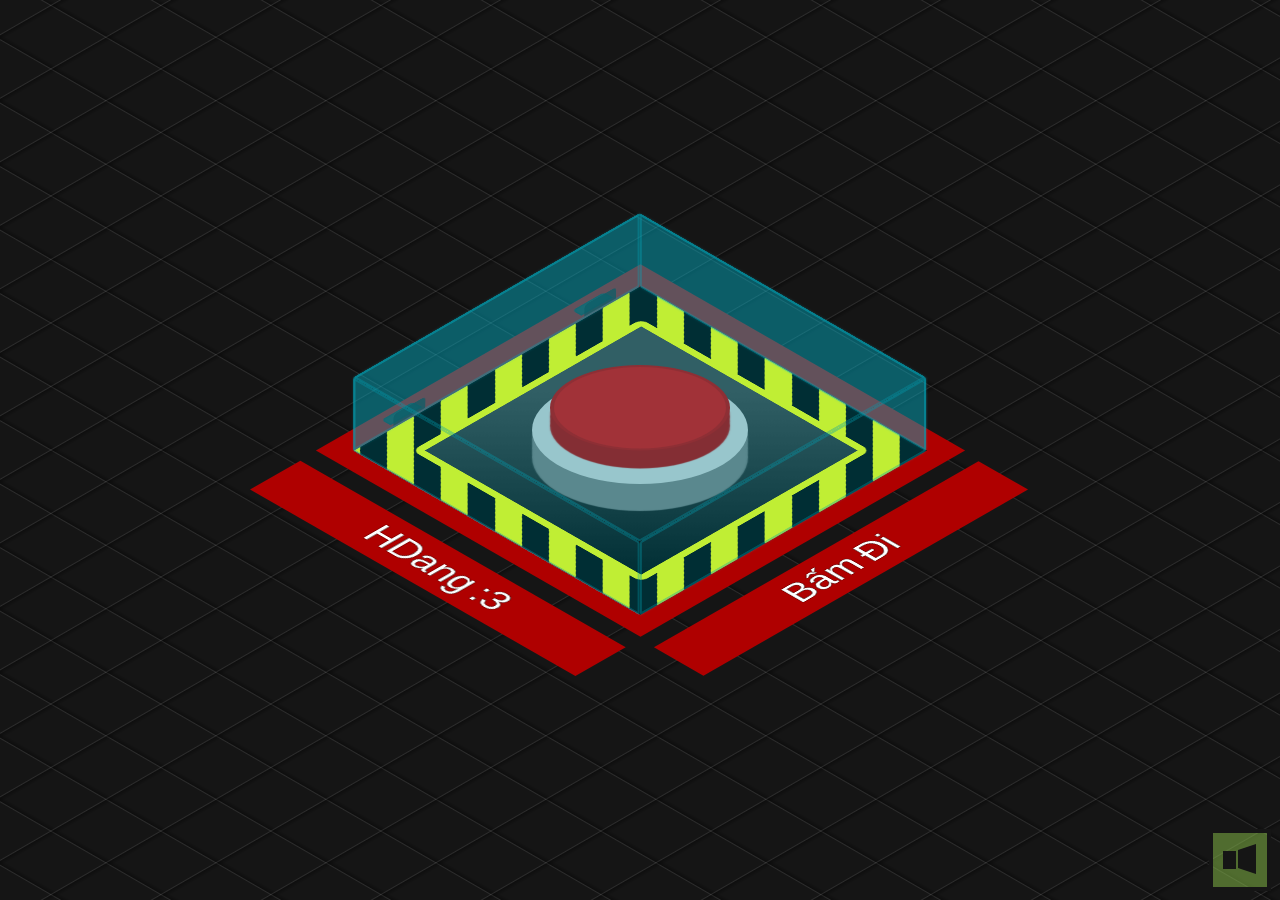
<file: index.html>
<!DOCTYPE html>
<html lang="vi">
<head>
    <meta charset="UTF-8">
    <meta http-equiv="X-UA-Compatible" content="IE=edge">
    <meta name="viewport" content="width=device-width, initial-scale=1.0">
    <title>Ngớ Ngẩn</title>
    <link rel="stylesheet" href="main.css">
    <link rel="shortcut icon" href="./icon.png" type="image/x-icon">
</head>
<body>
    <div class="grid"></div>

    <div class="warning"></div>

    <div class="base">
        <button id="activate">
            <span></span>
        </button>
    </div>

    <div class="box opened" id="cover">
        <div></div>
        <div></div>
        <div></div>
        <div></div>
        <div></div>
        <div></div>
        <span></span><span></span>
    </div>

    <div class="hinges"></div>

    <div class="text">
        Bấm&thinsp;Đi 
    </div>
    
    <div id="panel2">
        <div id="msg">Lỗi hệ thống vui lòng chọn lại</div>
        <span id="again">Chọn lại mauuu</span>
    </div>


    <div id="panel">
        <div id="msg">Chọn mau</div>
        <div id="time">9</div>
        <span id="abort"><a href="index2.html">Có</a></span>
        <span id="no">Khong</span>
        <span id="detonate">Óc Chó</span>
    </div>

    <div id="turn-off"></div>
    <div id="closing"></div>

    <div id="restart"><button id="reload"></button></div>

    <div id="mute"></div>

    <audio id="alarm">
        <source src="https://josetxu.com/demos/sounds/self-destruct-alarm-count.mp3" type="audio/mpeg">
    </audio>
    
    <script src="main.js"></script>

</body>
</html>
</file>
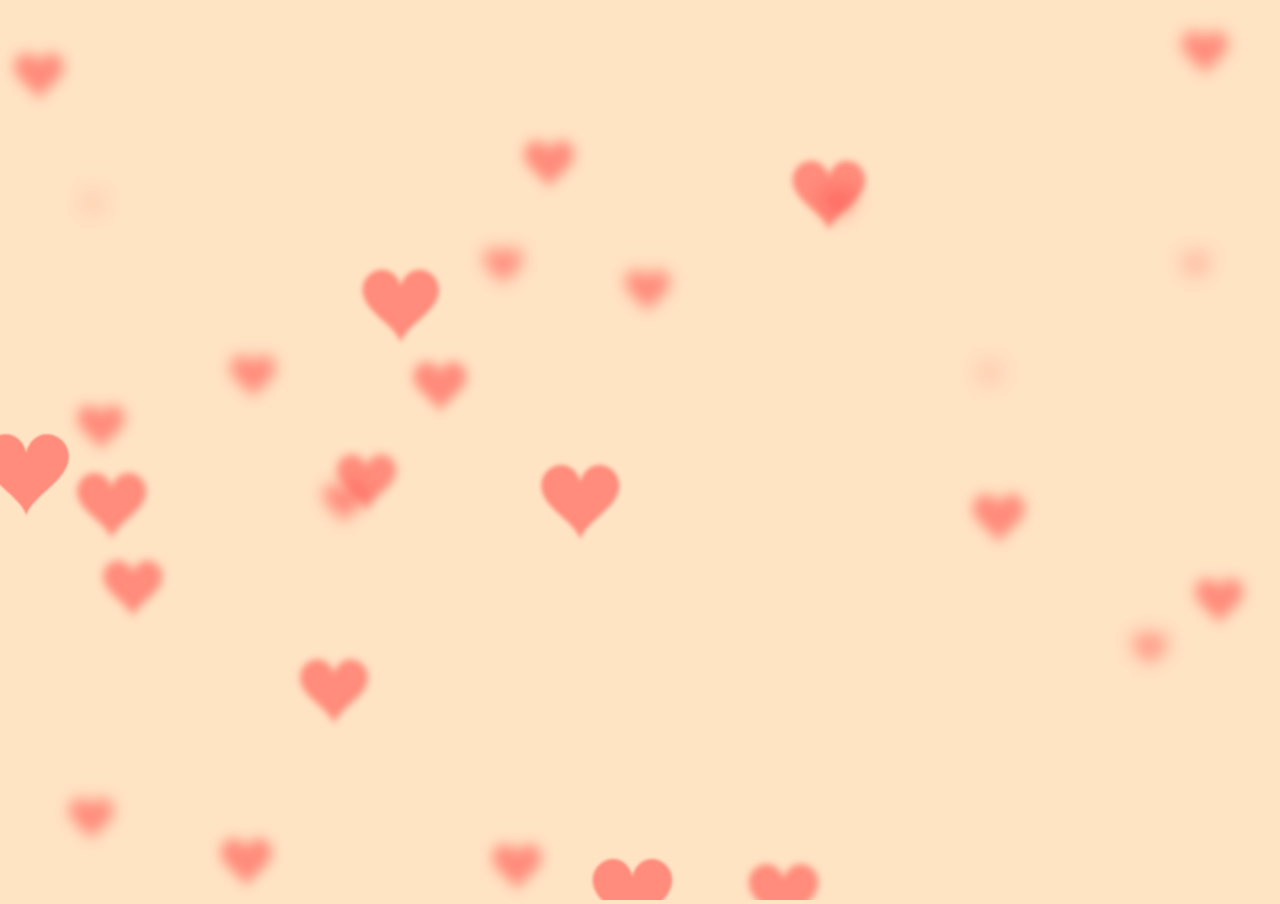
<file: index2.html>
<!DOCTYPE html>
<html lang="vi">
<head>
    <meta charset="UTF-8">
    <meta http-equiv="X-UA-Compatible" content="IE=edge">
    <meta name="viewport" content="width=device-width, initial-scale=1.0">
    <title>Ngớ Ngẩn</title>
    <link rel="stylesheet" href="main2.css">
    <link rel="shortcut icon" href="./icon.png" type="image/x-icon">
</head>
<body>
    <canvas></canvas>
    
    <h1 aria-label="Sarah Fossheim">
      <span aria-hidden="true">
        <span style="--index: 1s">:3</span>
      </span>  
        <span aria-hidden="true" class="spacing"  style="--index: 1.1"></span>
      <span aria-hidden="true">
        <span style="--index: 1.2s">B</span>
        <span style="--index: 1.3s">i</span>
        <span style="--index: 1.4s">e</span>
        <span style="--index: 1.5s">t</span>
      </span>  
        <span aria-hidden="true" class="spacing"  style="--index: 1.6"></span>
      <span aria-hidden="true">
        <span style="--index: 1.7s">N</span>
        <span style="--index: 1.8s">g</span>
        <span style="--index: 1.9s">a</span>
        <span style="--index: 1.9s">y</span>
      </span>  
        <span aria-hidden="true" class="spacing"  style="--index: 2"> </span>
      <span aria-hidden="true">
        <span style="--index: 2.1s">M</span>
        <span style="--index: 2.2s">à</span>
        <span style="--index: 2.3s">a</span>
      </span>
    
      <audio src="music.mp3" autoplay controls hidden>
      </audio>
    
    
    <script src="main2.js"></script>
</body>
</html>
</file>
<file: main.css>
body {
	margin: 0;
	padding: 0;
	width: 100vw;
	height: 100vh;
	display: flex;
	justify-content: center;
	align-items: center;
	overflow: hidden;
	background-color: #151515;
}

.base {
	background: #cacaca;
	width: 20vmin;
	border-radius: 27vmin;
	box-shadow: 0 6vmin 0.15vmin 0vmin #777, 0 4vmin 0.15vmin 0vmin #777, 0 2vmin 0.15vmin 0vmin #777;
	padding: 0vmin 2vmin 2vmin 2vmin;
	z-index: 1;
	transform: rotateX(60deg) rotateZ(0deg);
	margin-top: -4.5vmin;
	height: 22vmin;
}

button#activate {
	background: #d60505;
	border: 0;
	width: 20vmin;
	height: 19vmin;
	border-radius: 100%;
	position: relative;
	cursor: pointer;
	outline: none;
	z-index: 2;
	box-shadow: 0 4vmin 0.15vmin 0vmin #af0000, 0 2vmin 0.15vmin 0vmin #af0000;
	top: -2.5vmin;
	border: 0.5vmin solid #af0000a1;
	transition: all 0.25s ease 0s;
}

button#activate:hover {
	box-shadow: 0 3vmin 0.15vmin 0vmin #af0000, 0 1vmin 0.15vmin 0vmin #af0000;
	top: -1.5vmin;
	transition: all 0.5s ease 0s;
}
button#activate:active, button#activate.pushed {
	box-shadow: 0 1vmin 0.15vmin 0vmin #af0000, 0 1vmin 0.15vmin 0vmin #af0000;
	top: 0.5vmin;
	transition: all 0.25s ease 0s;
}
button#activate.pushed {
	box-shadow: 0 0 20px 10px #ff3c3c, 0 0 100px 50px #ff2828;
	background: #ff0000;
	border-bottom: 3px solid #00000020;
}


.box {
	transform: rotateX(-35deg) rotateY(45deg) rotateZ(0deg) rotate3d(1, 0, 0, 90deg);
	transform-origin: center top;
	transform-style: preserve-3d;
	width: 45vmin;
	position: absolute;
	z-index: 5;
	margin-top: 27vmin;
	transition: transform 1s ease 0s;
	cursor: pointer;
	height: 45vmin;
	margin-left: -32vmin;
}

.box.opened {
  transform: rotateX(-35deg) rotateY(45deg) rotateZ(0deg) rotate3d(1, 0, 0, 180deg);
}

.box div {
	position: absolute;
	width: 45vmin;
	height: 45vmin;
	background: #00bcd47d;
	opacity: 0.5;
	border: 3px solid #00a4b9;
	border-radius: 3px;
	box-sizing: border-box;
	box-shadow: 0 0 3px 0 #00bcd48a;
}

.box > div:nth-child(1) {
	opacity: 0;
}
.box > div:nth-child(2) {
	transform: rotateX(90deg) translate3d(0px, 5vmin, 5vmin);
	height: 10vmin;
}
.box > div:nth-child(3) {
	transform: rotateX(0deg) translate3d(0, 0, 10vmin);
}
.box > div:nth-child(4) {
	transform: rotateX(270deg) translate3d(0px, -5vmin, 40vmin);
	height: 10vmin;
}
.box > div:nth-child(5) {
	transform: rotateY(90deg) translate3d(-5vmin, 0, 40vmin);
	width: 10vmin;
}
.box > div:nth-child(6) {
	transform: rotateY(-90deg) translate3d(5vmin, 0vmin, 5vmin);
	width: 10vmin;
}




.grid {
	background:repeating-linear-gradient(150deg, rgba(255,255,255,0) 0, rgba(255,255,255,0) 49px, rgb(255 255 255 / 10%) 50px ,rgb(0 0 0 / 30%) 51px , rgba(255,255,255,0) 55px ), repeating-linear-gradient(30deg, rgba(255,255,255,0) 0, rgba(255,255,255,0) 49px, rgb(255 255 255 / 10%) 50px ,rgb(0 0 0 / 30%) 51px , rgba(255,255,255,0) 55px );
	position: fixed;
	width: 200vw;
	height: 150vh;
}


.warning {
	position: absolute;
	z-index: 0;
	width: 45vmin;
	height: 45vmin;
	background: repeating-linear-gradient(-45deg, black, black 3vmin, yellow 3vmin, yellow 6vmin);
	transform: rotateX(-35deg) rotateY(45deg) rotateZ(0deg) rotate3d(1, 0, 0, 90deg);
	box-shadow: 0 0 0 3vmin #af0000;
}

.warning:before {
	content: "";
	width: 80%;
	height: 80%;
	background: linear-gradient(45deg, #000000 0%, #414141 74%);
	float: left;
	margin-top: 10%;
	margin-left: 10%;
	border: 1vmin solid yellow;
	border-radius: 1vmin;
	box-sizing: border-box;
}

.warning:after {
	content: "HDang\2009 :3 ";
	color: white;
	transform: rotate(90deg);
	float: left;
	background: #af0000;
	position: absolute;
	bottom: 18.5vmin;
	left: -35vmin;
	font-size: 5vmin;
	font-family: Arial, Helvetica, serif;
	width: 49vmin;
	text-align: center;
	padding: 1vmin;
	text-shadow: 0 0 1px #000, 0 0 1px #000, 0 0 1px #000;
}





.hinges {
  position: absolute;
	z-index: 3;
	transform: rotateX(-35deg) rotateY(45deg) rotateZ(0deg) rotate3d(1, 0, 0, 90deg);
}


.hinges:before, .hinges:after {
	content: "";
	background: #2b2b2b;
	width: 5vmin;
	height: 1.5vmin;
	position: absolute;
	margin-top: -24.5vmin;
	z-index: 5;
	border: 2px solid #00000010;
	border-radius: 5px 5px 0 0;
	box-sizing: border-box;
	margin-left: -16.25vmin;
}
.hinges:after {
  margin-left: 13.75vmin;
  margin-top: -24.5vmin;
}


.box > span:before, .box > span:after {
	content: "";
	width: 5vmin;
	height: 1.5vmin;
	background: #103e4480;
	position: absolute;
	margin-left: 6vmin;
	border-radius: 0 0 5px 5px;
}
.box > span:after  {
  margin-left: 36vmin;
}

.box > span {
  transform: rotateX(89deg) translate(0.3vmin, 0.3vmin);
  position: absolute;
}





.text {
	position: absolute;
	margin-top: 55vmin;
	color: white;
	font-family: Arial, Helvetica, serif;
	font-size: 5vmin;
	text-shadow: 0 0 1px #000, 0 0 1px #000, 0 0 1px #000;
	perspective-origin: left;
	background: #af0000;
	padding: 1vmin;
	transform: rotateX(-35deg) rotateY(45deg) rotateZ(0deg) rotate3d(1, 0, 0, 90deg) translate(33.5vmin, -2vmin);
	text-align: center;
	width: 49vmin;
	
}

div#panel:before {
	content: "Có yeu hdang không";
	top: 3vmin;
	position: relative;
	font-size: 8vmin;
	width: 100vw;
	left: 0;
	z-index: 6;
	text-shadow: 0 0 1px #fff, 0 0 3px #fff;
	border-bottom: 1vmin dotted #fff;
}

#panel {
	position: absolute;
	background: #ff0000d0;
	color: #ffffff;
	font-family: Arial, Helvetica, serif;
	width: 90vmin;
	box-sizing: border-box;
	font-size: 3.25vmin;
	padding: 1vmin 2vmin;
	height: 60vmin;
	box-shadow: 0 0 0 100vmin #ff000060, 0 0 0 5vmin #ff000060;
	z-index: 5;
	display: none;
	text-align: center;
	text-shadow: 0 0 1px #fff, 0 0 3px #fff, 0 0 5px #fff;
	animation: warning-ligth 1s 0s infinite;
}

#panel.show {
	display: block !important;
}

#panel2 {
    position: absolute;
	background: #ff0000d0;
	color: #ffffff;
	font-family: Arial, Helvetica, serif;
	width: 90vmin;
	box-sizing: border-box;
	font-size: 3.25vmin;
	padding: 1vmin 2vmin;
	height: 60vmin;
	box-shadow: 0 0 0 100vmin #ff000060, 0 0 0 5vmin #ff000060;
	z-index: 5;
	display: none;
	text-align: center;
	text-shadow: 0 0 1px #fff, 0 0 3px #fff, 0 0 5px #fff;
	animation: warning-ligth 1s 0s infinite;
}

#panel2.show {
    display: block !important;
}

div#panel2::before {
    content: "Thông Báo";
	top: 3vmin;
	position: relative;
	font-size: 10vmin;
	width: 100vw;
	left: 0;
}

#msg {
	margin-top: 5vmin;
	text-shadow: 0 0 2px #fff;
    font-size: 50px;
}

#time {
	font-size: 10vmin;
	background: #00000080;
	max-width: 35vmin;
	margin: 6vmin auto 5vmin !important;
	position: relative;
	border-radius: 0.25vmin;
	text-shadow: 0 0 3px #000, 0 0 2px #000, 0 0 3px #000, 0 0 4px #000, 0 0 5px #000;
	padding: 1vmin 0;
}

#time:before {
	content: "00:0";
}

#abort {
	background: #ffffffb8;
	color: #d30303;
	cursor: pointer;
	padding: 1vmin 2.75vmin;
	font-size: 6vmin;
	border-radius: 0.25vmin;
	font-weight: bold;
	animation: highlight 1s 0s infinite;
}

#abort:hover {
  background: #ffffff;
	box-shadow: 0 0 15px 5px #fff;
}

#no {
    background: #ffffffb8;
	color: #d30303;
	cursor: pointer;
	padding: 1vmin 2.75vmin;
	font-size: 6vmin;
	border-radius: 0.25vmin;
	font-weight: bold;
	animation: highlight 1s 0s infinite;
}

#no:hover {
    background: #ffffff;
	box-shadow: 0 0 15px 5px #fff;
}

#again {
    background: #ffffffb8;
	color: #d30303;
	cursor: pointer;
	padding: 1vmin 2.75vmin;
	font-size: 6vmin;
	border-radius: 0.25vmin;
	font-weight: bold;
	animation: highlight 1s 0s infinite;
    position: absolute;
    top: 70%;
    right: 22%;
}

#again:hover {
    background: #ffffff;
	box-shadow: 0 0 15px 5px #fff;
}


@keyframes highlight {
	50% { box-shadow: 0 0 15px 5px #fff;}
}








div#turn-off {
	position: fixed;
	background: #ffffff80;
	left: 0;
	width: 100vw;
	height: 0vh;
	z-index: 7;
}

div#turn-off:before, div#turn-off:after {
	content: "";
	position: fixed;
	left: 0;
	top: 0;
	height: 0vh;
	background: #000;
	width: 100vw;
	transition: height 0.5s ease 0s;
}
div#turn-off:after {
	top: inherit;
	bottom: 0;
}


div#turn-off.close {
	height: 100vh;
}

div#turn-off.close:before, div#turn-off.close:after {
	transition: height 0.1s ease 0.1s;
	height: 49.75vh;
}




#time.crono {
	background: #ffffffba;
	transition: background 0.5s ease 0s;
	color: #ff0000;
	text-shadow: 0 0 1px #ffffff, 0 0 2px #ffffff, 0 0 2px #ffffff;
}
#detonate {
	display: none;
	color: #fff;
	z-index: 5;
	font-size: 8vmin;
	font-family: Arial, Helvetica, serif;
	text-shadow: 0 0 1px #fff, 0 0 2px #fff, 0 0 3px #fff;
}	
#detonate.show {
	display: block;
	animation: blink 0.25s 0s infinite;
}	

#abort.hide {
	display: none;
}

#no.hide {
    display: none;
}

#again.hide {
    display: none;
}


@keyframes blink {
	50% { opacity: 0;}
}








#closing {
	width: 100vw;
	height: 100vh;
	left: 0;
	position: absolute;
}

div#closing:before, div#closing:after {
	content: "";
	width: 50vw;
	height: 1.5vh;
	left: -50vw;
	top: 49vh;
	position: absolute;
	background: #000000;
	z-index: 7;
	transition: left 0.2s ease 0s;
}

div#closing:after {
	right: -50vw;
	transition: right 0.2s ease 0s;
	left: initial;
}


div#closing.close:before {
	left: 0;
	transition: left 0.2s ease 0.2s;
}


div#closing.close:after {
	right: 0;
	transition: right 0.2s ease 0.2s;
}



#restart {
	position: absolute;
	z-index: 8;
	display: none;
}
#reload {
	position: absolute;
	z-index: 8;
	width: 10vmin;
	height: 10vmin;
	border-radius: 100%;
	border: 0;
	margin-top: -5vmin;
	margin-left: -2.5vmin;
	opacity: 0;
	cursor: pointer;
	transform: rotate(0deg);
	transition: transform 0.5s ease 0s;
	outline: none;
}
#reload:hover {
	background: #ef0000;
	transform: rotate(360deg);
	transition: transform 0.5s ease 0s;
}
#restart.show { 
	display: block; 
}

#restart.show #reload {  
	animation: refresh 3.5s 0s 1; 
	opacity:1;
}


@keyframes refresh {
		0% { opacity: 0; }
	 50% { opacity: 0; }
	100% { opacity: 1; }
}


button#reload:before {
	content: "";
	width: 6vmin;
	height: 6vmin;
	position: absolute;
	left: 2vmin;
	top: 2vmin;
	border-radius: 100%;
	border: 1vmin solid #000;
	box-sizing: border-box;
	border-bottom-color: transparent;
}

button#reload:after {
	content: "";
	border: 1.25vmin solid transparent;
	border-top: 2vmin solid black;
	position: absolute;
	transform: rotate(40deg) translate(0.5vmin, 1.25vmin);
}





@keyframes warning-ligth {
	 0% { box-shadow: 0 0 0 100vmin #ff000060, 0 0 0 5vmin #ff000060; }
	50% { box-shadow: 0 0 0 100vmin #ff000020, 0 0 0 5vmin #ff000020; }
}



#mute {
    position: absolute;
    bottom: 1vmin;
    right: 1vmin;
    background: #8bc34a80;
    width: 6vmin;
    height: 6vmin;
    cursor: pointer;
    border: 0.5vmin solid #151515;
}
#mute.muted {
    background: #ff000080;
}

#mute:before {
    content: "";
    border: 0.75vmin solid transparent;
    height: 2vmin;
    border-right: 2vmin solid #151515;
    position: absolute;
    border-left-width: 0;
    top: 1.25vmin;
    right: 1.25vmin;
}
#mute:after {
    content: "";
    border: 0vmin solid transparent;
    height: 2vmin;
    border-right: 1.5vmin solid #151515;
    position: absolute;
    top: 2vmin;
    right: 3.5vmin;
}


#abort a {
    text-decoration: none;
    color: #d30303;
}
</file>
<file: main2.css>
body{
    overflow: hidden;
    margin: 0;
  }
  h1{
    position: fixed;
    top: 50%;
    left: 0;
    width: 100%;
    text-align: center;
    transform:translateY(-50%);
    font-family: 'Love Ya Like A Sister', cursive;
    font-size: 40px;
    color: #c70012; 
    padding: 0 20px;
  }
  @media (min-width:1200px){
    h1{
      font-size: 60px;
    }
  }







  * {
    padding: 0;
    margin: 0;
  }
  
  body {
    background-color:bisque;
  }
  
  h1 {
    font-family: 'Love Ya Like A Sister', cursive;
    font-size: 7em;
    font-weight: 50px;
    text-align: center;
    margin-top: 2em;
    font-weight: 600;
    position: fixed;
    top: 50%;
    left: 0;
    width: 100%;
    text-align: center;
    transform:translateY(-200%);
    
  }
  
  h1 span {
    display: inline-block;
  }
  
  h1 span span{
    display: inline-block;
    width: auto;
    margin-right: -0.3em;
    animation: animate-characters 0.75s var(--index) forwards;
    animation-duration: 4s ;
    animation-iteration-count: infinite;
    opacity: 0;
    position: relative;
  }
  
  @keyframes animate-characters {
    0% {
      bottom: -0.7em;
      opacity: 1;
      color:azure;
    }
    
    50% {
      bottom: 0.7em;
      color:tomato;
    }
  
    100% {
      bottom: 0;
      opacity: 1;
    }
  }

  audio {
    
    position: absolute;
    top: 105%;
    right: 44%;
    animation: fadein ease 5s;
  }

  @keyframes fadein {
    from {
      opacity: 0;
    }
    to {
      opacity: 1;
    }
    
  }
</file>
